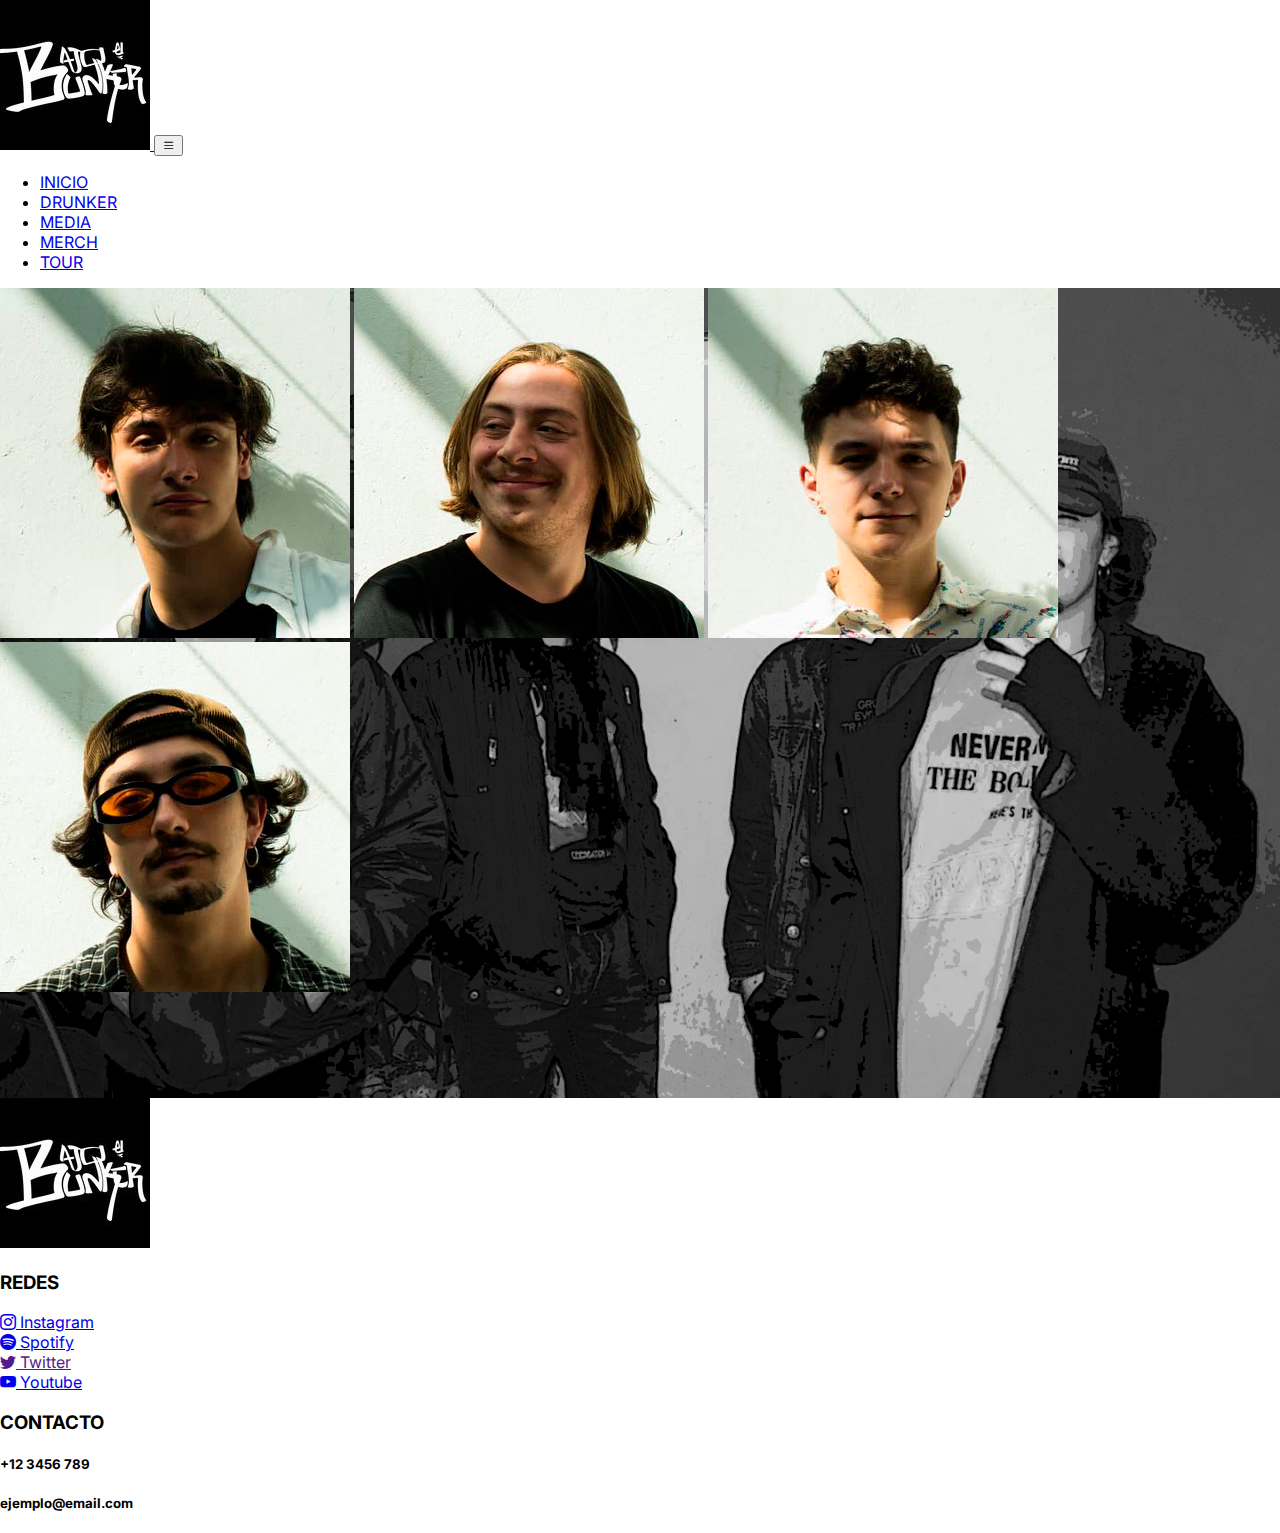
<file: index.html>
<!DOCTYPE html>
<html lang="en">
<head>
    <meta charset="UTF-8">
    <meta http-equiv="X-UA-Compatible" content="IE=edge">
    <meta name="viewport" content="width=device-width, initial-scale=1.0">
    <link href="https://cdn.jsdelivr.net/npm/bootstrap@5.2.1/dist/css/bootstrap.min.css" rel="stylesheet" integrity="sha384-iYQeCzEYFbKjA/T2uDLTpkwGzCiq6soy8tYaI1GyVh/UjpbCx/TYkiZhlZB6+fzT" crossorigin="anonymous">
    <link rel="stylesheet" href="https://cdn.jsdelivr.net/npm/bootstrap-icons@1.9.1/font/bootstrap-icons.css">    <link rel="preconnect" href="https://fonts.googleapis.com">
    <link rel="preconnect" href="https://fonts.gstatic.com" crossorigin>
    <link href="https://fonts.googleapis.com/css2?family=Inter:wght@100;300;500;700;900&display=swap" rel="stylesheet">
    <link rel="stylesheet" href="./css/styles.css">
    <link rel="icon" href="./assets/all/bajo_el_bunker.jpg">
    <title>Bajo el Bunker | Inicio</title>
</head>
<body>
    
    <header class="navbar navbar-expand-lg navbar-dark bg-black d-flex justify-content-center">
        <div class="container m-0 d-flex justify-content-between m-1">
            <a class="navbar-brand d-flex" href="#">
                <img class="header__logo w-50" src="./assets/all/bajo_el_bunker.jpg" alt="">
            </a>
            <button class="fs-1 text-white navbar-toggler border border-0" type="button" data-bs-toggle="collapse" data-bs-target="#navbarNav" aria-controls="navbarNav" aria-expanded="false" aria-label="Toggle navigation">
                <i class="bi bi-list"></i>
            </button>
            <nav class="collapse navbar-collapse d-lg-flex justify-content-end" id="navbarNav">
                <ul class="navbar-nav">
                    <li class="nav-item mx-3">
                        <a class="nav-link active" aria-current="page" href="#">INICIO</a>
                    </li>
                    <li class="nav-item mx-3">
                        <a class="nav-link" href="./pages/drunker.html">DRUNKER</a>
                    </li>
                    <li class="nav-item mx-3">
                        <a class="nav-link" href="./pages/media.html">MEDIA</a>
                    </li>
                    <li class="nav-item mx-3">
                        <a target="_blank" class="nav-link" href="https://totoorossiprueba.mitiendanube.com/">MERCH</a>
                    </li>
                    <li class="nav-item mx-3">
                        <a class="nav-link" href="./pages/tour.html">TOUR</a>
                    </li>
                </ul>
            </nav>
        </div>
    </header>

    <main>
        <section class="hero d-flex p-0">
            <div class="container d-flex flex-column align-items-center flex-md-row justify-content-md-around align-items-md-end">
                <a target="_blank" class="hero__members align-items-end d-flex justify-content-center w-50 rounded-circle" href="https://www.instagram.com/santisantagatti/">
                    <img class="m-4 rounded-circle p-3 w-100 w-md-75 border-3 border border-white" src="./assets/index/santi.jpg" alt=""></a>
                <a target="_blank" class="hero__members align-items-end d-flex justify-content-center w-50 rounded-circle" href="https://www.instagram.com/pedrodiblasi_/">
                    <img class="m-4 rounded-circle p-3 w-100 w-md-75 border-3 border border-white" src="./assets/index/pedro.jpg" alt=""></a>
                <a target="_blank" class="hero__members align-items-end d-flex justify-content-center w-50 rounded-circle" href="https://www.instagram.com/agushanson/">
                    <img class="m-4 rounded-circle p-3 w-100 w-md-75 border-3 border border-white" src="./assets/index/hanson.jpg" alt=""></a>
                <a target="_blank" class="hero__members align-items-end d-flex justify-content-center w-50 rounded-circle" href="https://www.instagram.com/cruzusername/">
                    <img class="m-4 rounded-circle p-3 w-100 w-md-75 border-3 border border-white" src="./assets/index/cruz.jpg" alt=""></a>
            </div>
        </section>
    </main>

    <footer class="container-fluid bg-black">
        <div class="container">
            <div class="row">
                <div class="my-3 d-flex d-md-none justify-content-center">
                    <img class="w-25" src="./assets/all/bajo_el_bunker.jpg" alt="">
                </div>
                <article class="my-3 d-flex flex-column align-items-center text-white flex-lg-row justify-content-lg-between">
                    <h3 class="w-25 d-flex justify-content-center justify-content-lg-start">REDES</h3>
                    <div class="fs-5 d-md-flex">
                        <a target="_blank" class="text-decoration-none text-white" href="https://www.instagram.com/bajoelbunker/"><div class="my-2 mx-3">
                            <i class="mx-2 bi bi-instagram"></i>
                            <span class="mx-2">Instagram</span>
                        </div></a>
                        <a target="_blank" class="text-decoration-none text-white" href="https://open.spotify.com/artist/1XRjjF7TDeOC0SRdkRRB3B"><div class="my-2 mx-3">
                            <i class="mx-2 bi bi-spotify"></i>
                            <span class="mx-2">Spotify</span>
                        </div></a>
                        <a target="_blank" class="text-decoration-none text-white" href=""><div class="my-2 mx-3">
                            <i class="mx-2 bi bi-twitter"></i>
                            <span class="mx-2">Twitter</span>
                        </div></a>
                        <a target="_blank" class="text-decoration-none text-white" href="https://www.youtube.com/channel/UCPK1firF6YcuBp2Lq1cR4aA"><div class="my-2 mx-3">
                            <i class="mx-2 bi bi-youtube"></i>
                            <span class="mx-2">Youtube</span>
                        </div></a>
                    </div>
                </article>
                <article class="my-3 d-flex flex-column align-items-center text-white flex-lg-row justify-content-between">
                    <h3 class="w-25 d-flex justify-content-center justify-content-lg-start">CONTACTO</h3>
                    <div class="d-flex text-white-50 fst-italic">
                        <h5 class="text-decoration-none fs-6 fw-light mx-1 mx-md-4">+12 3456 789</h5>
                        <h5 class="fs-6 fw-light mx-1 mx-md-4">ejemplo@email.com</h5>
                    </div>
                </article>
            </div>
        </div>
    </footer>

    <script src="https://cdn.jsdelivr.net/npm/bootstrap@5.2.1/dist/js/bootstrap.bundle.min.js" integrity="sha384-u1OknCvxWvY5kfmNBILK2hRnQC3Pr17a+RTT6rIHI7NnikvbZlHgTPOOmMi466C8" crossorigin="anonymous"></script>
</body>
</html>
</file>
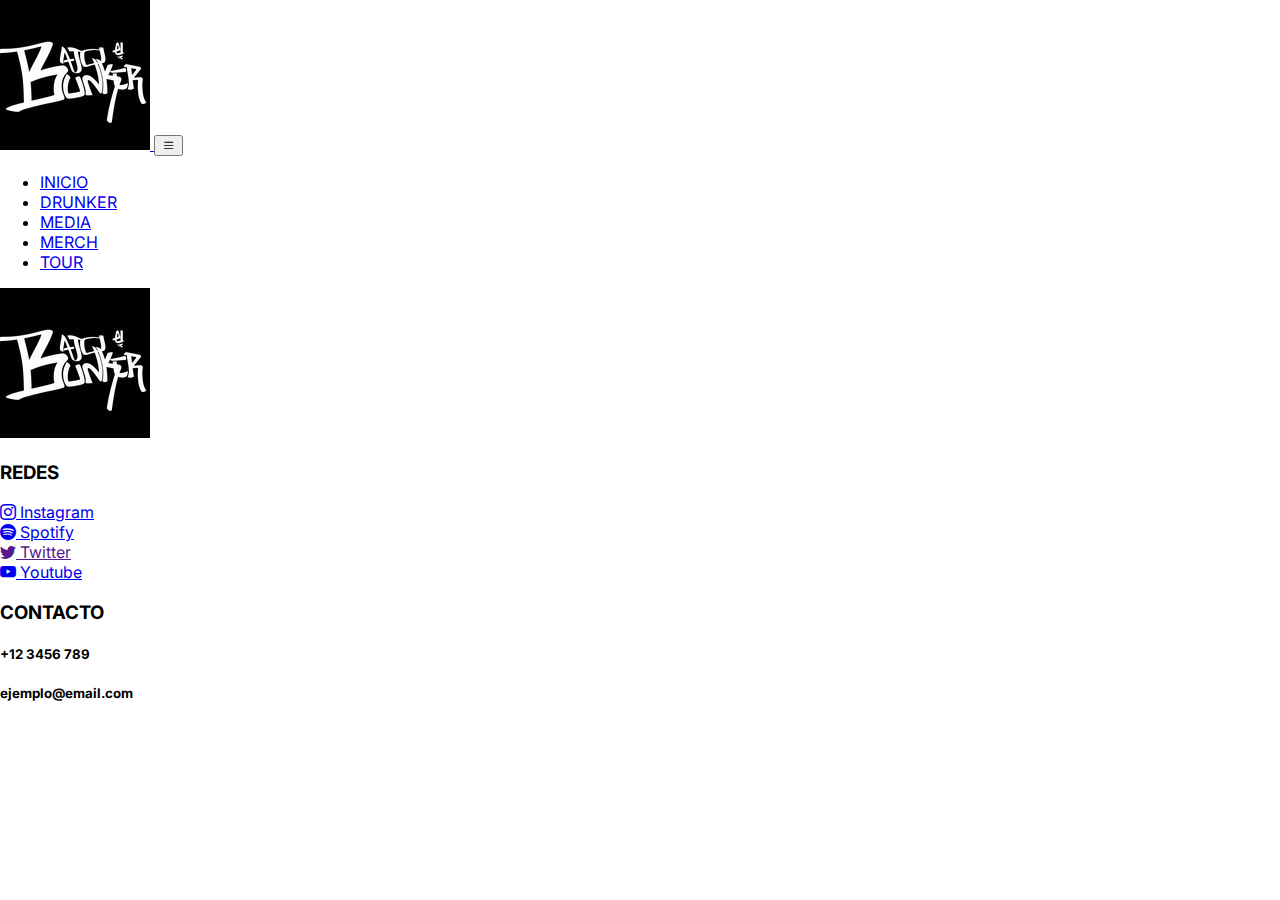
<file: pages/tour.html>
<!DOCTYPE html>
<html lang="en">
<head>
    <meta charset="UTF-8">
    <meta http-equiv="X-UA-Compatible" content="IE=edge">
    <meta name="viewport" content="width=device-width, initial-scale=1.0">
    <link href="https://cdn.jsdelivr.net/npm/bootstrap@5.2.1/dist/css/bootstrap.min.css" rel="stylesheet" integrity="sha384-iYQeCzEYFbKjA/T2uDLTpkwGzCiq6soy8tYaI1GyVh/UjpbCx/TYkiZhlZB6+fzT" crossorigin="anonymous">
    <link rel="stylesheet" href="https://cdn.jsdelivr.net/npm/bootstrap-icons@1.9.1/font/bootstrap-icons.css">    <link rel="preconnect" href="https://fonts.googleapis.com">
    <link rel="preconnect" href="https://fonts.gstatic.com" crossorigin>
    <link href="https://fonts.googleapis.com/css2?family=Inter:wght@100;300;500;700;900&display=swap" rel="stylesheet">
    <link rel="stylesheet" href="../css/styles.css">
    <link rel="icon" href="../assets/all/bajo_el_bunker.jpg">
    <title>Bajo el Bunker | Tour</title>
</head>

<body>
    <header class="navbar navbar-expand-lg navbar-dark bg-black d-flex justify-content-center">
        <div class="container m-0 d-flex justify-content-between m-1">
            <a class="navbar-brand d-flex" href="#">
                <img class="header__logo w-50" src="../assets/all/bajo_el_bunker.jpg" alt="">
            </a>
            <button class="fs-1 text-white navbar-toggler border border-0" type="button" data-bs-toggle="collapse" data-bs-target="#navbarNav" aria-controls="navbarNav" aria-expanded="false" aria-label="Toggle navigation">
                <i class="bi bi-list"></i>
            </button>
            <nav class="collapse navbar-collapse d-lg-flex justify-content-end" id="navbarNav">
                <ul class="navbar-nav">
                    <li class="nav-item mx-3">
                        <a class="nav-link" href="../index.html">INICIO</a>
                    </li>
                    <li class="nav-item mx-3">
                        <a class="nav-link" href="./drunker.html">DRUNKER</a>
                    </li>
                    <li class="nav-item mx-3">
                        <a class="nav-link"  href="./media.html">MEDIA</a>
                    </li>
                    <li class="nav-item mx-3">
                        <a target="_blank" class="nav-link" href="https://totoorossiprueba.mitiendanube.com/">MERCH</a>
                    </li>
                    <li class="nav-item mx-3">
                        <a class="nav-link active" aria-current="page" href="./tour.html">TOUR</a>
                    </li>
                </ul>
            </nav>
        </div>
    </header>
    
    <main>

    </main>

    <footer class="container-fluid bg-black">
        <div class="container">
            <div class="row">
                <div class="my-3 d-flex d-md-none justify-content-center">
                    <img class="w-25" src="../assets/all/bajo_el_bunker.jpg" alt="">
                </div>
                <article class="my-3 d-flex flex-column align-items-center text-white flex-lg-row justify-content-lg-between">
                    <h3 class="w-25 d-flex justify-content-center justify-content-lg-start">REDES</h3>
                    <div class="fs-5 d-md-flex">
                        <a target="_blank" class="text-decoration-none text-white" href="https://www.instagram.com/bajoelbunker/"><div class="my-2 mx-3">
                            <i class="mx-2 bi bi-instagram"></i>
                            <span class="mx-2">Instagram</span>
                        </div></a>
                        <a target="_blank" class="text-decoration-none text-white" href="https://open.spotify.com/artist/1XRjjF7TDeOC0SRdkRRB3B"><div class="my-2 mx-3">
                            <i class="mx-2 bi bi-spotify"></i>
                            <span class="mx-2">Spotify</span>
                        </div></a>
                        <a target="_blank" class="text-decoration-none text-white" href=""><div class="my-2 mx-3">
                            <i class="mx-2 bi bi-twitter"></i>
                            <span class="mx-2">Twitter</span>
                        </div></a>
                        <a target="_blank" class="text-decoration-none text-white" href="https://www.youtube.com/channel/UCPK1firF6YcuBp2Lq1cR4aA"><div class="my-2 mx-3">
                            <i class="mx-2 bi bi-youtube"></i>
                            <span class="mx-2">Youtube</span>
                        </div></a>
                    </div>
                </article>
                <article class="my-3 d-flex flex-column align-items-center text-white flex-lg-row justify-content-between">
                    <h3 class="w-25 d-flex justify-content-center justify-content-lg-start">CONTACTO</h3>
                    <div class="d-flex text-white-50 fst-italic">
                        <h5 class="text-decoration-none fs-6 fw-light mx-1 mx-md-4">+12 3456 789</h5>
                        <h5 class="fs-6 fw-light mx-1 mx-md-4">ejemplo@email.com</h5>
                    </div>
                </article>
            </div>
        </div>
    </footer>
    <script src="https://cdn.jsdelivr.net/npm/bootstrap@5.2.1/dist/js/bootstrap.bundle.min.js" integrity="sha384-u1OknCvxWvY5kfmNBILK2hRnQC3Pr17a+RTT6rIHI7NnikvbZlHgTPOOmMi466C8" crossorigin="anonymous"></script>
</body>
</html>
</file>
<file: css/styles.css>
body {
    margin: 0;
    padding: 0;
    box-sizing: border-box;
    font-family: 'Inter', sans-serif;
}

/* HEADER */

.navbar-toggler:focus,
.navbar-toggler:active,
.navbar-toggler-icon:focus {
    outline: none;
    box-shadow: none;
}

/* INDEX */

.hero {
    background-image: url(../assets/index/hero.jpg);
    background-position: center;
    background-repeat: no-repeat;
    background-size: cover;
    position: relative;
    min-height: 70vh;
}

.hero__members {
    transition: 0.3s;
}

.hero__members:hover {
    transform: scale(1.15);
}

@media (min-width:768px) {
    .hero {
        min-height: 80vh;
    }
}

@media (min-width:992px) {
    .hero {
    min-height: 90vh;
    }
}

/* DRUNKER */

.infodrunker {
    display: flex;
    flex-direction: column;
}

.gallery {
    display: grid;
    grid-template-columns: repeat(3, 1fr);
    grid-auto-rows: 150px;
    grid-gap: 10px;
}

.gallery__img {
    width: 100%;
    height: 100%;
    object-fit: cover;
}

.gallery__div-4 {
    grid-column-start: span 2; 
}

.gallery__div-5 {
    grid-row-start: span 2;
}

.gallery__div-9 {
    grid-column-start: span 2; 
}

@media (min-width:768px) {
    .gallery {
        grid-template-columns: repeat(4, 1fr);
    }

    .gallery__div-3 {
        grid-column-start: span 2; 
    }

    .gallery__div-4 {
        grid-column-start: span 3; 
    }

    .gallery__div-5 {
        grid-row-start: span 3;
    }

    .gallery__div-9 {
        grid-column-start: span 3; 
    }
}

@media (min-width:992px) {

    .infodrunker {
        display: grid;
        grid-template-columns: repeat(4, 1fr);
    }

    .infodrunker__text {
        grid-column-start: span 3;
    }

    .gallery {
        grid-template-columns: repeat(5, 1fr);
    }

    .gallery__div-1 {
        grid-column-start: span 2;
        grid-row-start: span 2;
    }

    .gallery__div-4 {
        grid-row-start: span 3;
    }
}
/* MEDIA */

.media__galeria {
    display: grid;
    grid-template-columns: repeat(6, 1fr);
    width: 100%;
    margin: auto;
    grid-gap: 10px;
    padding: 40px 0;
}

.media__galeria > a {
    display: block;
    position: relative;
    overflow: hidden;
    box-shadow: 0 0 6px rgba(0, 0, 0, 1);
}

.media__galeria > a:hover img {
    filter: blur(2px);
    transform: scale(1.2);
}

.media__galeria img {
    width: 100%;
    vertical-align: top;
    height: 300px;
    object-fit: cover;
    transition: scale 0.5s;
}

.light-box {
    position: fixed;
    top: 0;
    left: 0;
    background: rgba(0, 0, 0, 0.5);
    width: 100%;
    height: 100vh;
    z-index: 100;
    display: flex;
    justify-content: center;
    align-items: center;
    transform: scale(0);
    /* transition: transform .3s ease-in-out; */
}

.light-box:target {
    transform: scale(1);
}

.prev, .next {
    display: block;
    color: #fff;
    height: 50px;
    width: 50px;
    line-height: 50px;
    text-decoration: none;
    text-align: center;
}

.exit {
    display: block;
    position: absolute;
    top: 40px;
    right: 40px;
    text-decoration: none;
    text-align: center;
    line-height: 30px;
    font-weight: bold;
    color: #fff;
    background: rgb(150, 25, 25);
    width: 35px;
    height: 35px;
    border: 2px solid #fff;
    border-radius: 15%;
}

.exit:hover {
    color: #fff;
}

.light-box__img {
    max-width: 75vw;
    max-height: 75vh;
}
</file>
